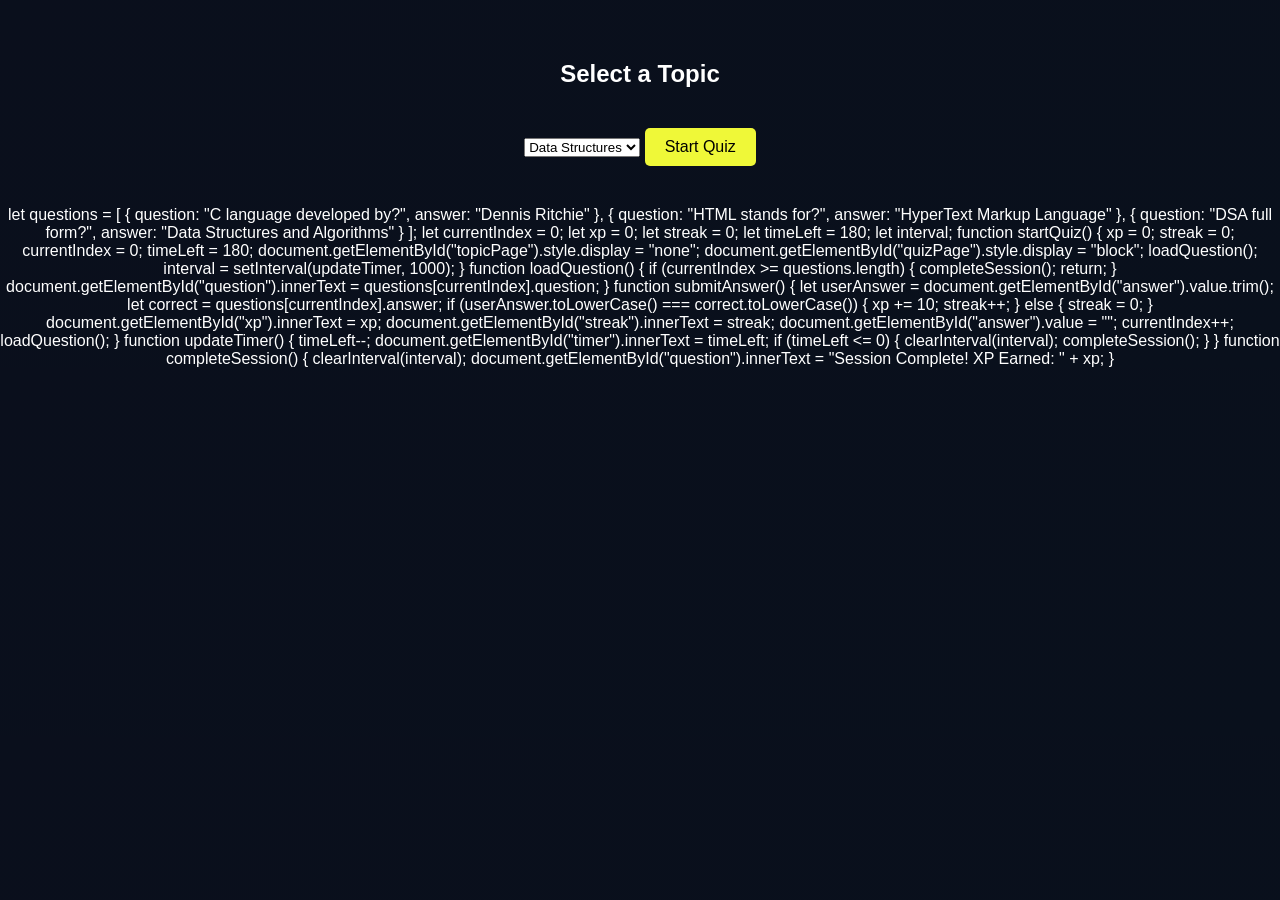
<file: 1(15).html>
<!DOCTYPE html>
<html>
<head>
    <title>GapRank - Focus Arena</title>
    <style>
        body {
            margin: 0;
            font-family: Arial, sans-serif;
            background: linear-gradient(135deg, #0a0f1c, #09101c);
            color: white;
            text-align: center;
        }

        .container {
          padding: 40px;
        }

        h1 {
            color: #f8f538;
            margin-bottom: 5px;
        }

        .stats {
            display: flex;
            justify-content: center;
            gap: 30px;
            margin: 20px 0;
        }

        .card {
            background: #050b16;
            padding: 15px 25px;
            border-radius: 10px;
            box-shadow: 0 0 10px rgba(0,0,0,0.4);
        }

        #timer {
            font-size: 40px;
            color: #fa1515;
            margin: 20px;
        }

        .energy-bar {
            width: 300px;
            height: 20px;
            background: #334155;
            border-radius: 10px;
            margin: 10px auto;
            overflow: hidden;
        }

        .energy-fill {
            height: 100%;
            width: 100%;
            background: #22c55e;
            transition: width 1s linear;
        }

        button {
            padding: 10px 20px;
            font-size: 16px;
            border: none;
            border-radius: 5px;
            background-color: #eff838;
            cursor: pointer;
            margin-top: 20px;  
        }

        button:hover {
            background-color: #0ea5e9;
        }

        .question-box {
            background: #1e293b;
            padding: 20px;
            border-radius: 10px;
            width: 400px;
            margin: 20px auto;
        }
    </style>
</head>

<body>

<div id="topicPage" class="container">
    <h2>Select a Topic</h2>

    <select id="topicSelect">
        <option value="dsa">Data Structures</option>
        <option value="c">C Programming</option>
        <option value="debug">Debugging</option>
    </select>

    <button onclick="startQuiz()">Start Quiz</button>
   
</div>


<div id="quizPage" class="container" style="display:none;">
    <h2 id="quizTitle"></h2>
    <p id="question"></p>

    <input type="text" id="answer" placeholder="Type your answer">
    <button onclick="submitAnswer()">Submit</button>

    <p>XP: <span id="xp">0</span></p>
    <p>Streak: <span id="streak">0</span></p>
    <p>Time Left: <span id="timer">1800</span>s</p>
</div>



let questions = [
    { question: "C language developed by?", answer: "Dennis Ritchie" },
    { question: "HTML stands for?", answer: "HyperText Markup Language" },
    { question: "DSA full form?", answer: "Data Structures and Algorithms" }
];

let currentIndex = 0;
let xp = 0;
let streak = 0;
let timeLeft = 180;

let interval;

function startQuiz() {

    xp = 0;
    streak = 0;
    currentIndex = 0;
    timeLeft = 180;

    document.getElementById("topicPage").style.display = "none";
    document.getElementById("quizPage").style.display = "block";

    loadQuestion();

    interval = setInterval(updateTimer, 1000);
}

function loadQuestion() {
    if (currentIndex >= questions.length) {
        completeSession();
        return;
    }

    document.getElementById("question").innerText =
        questions[currentIndex].question;
}

function submitAnswer() {

    let userAnswer = document.getElementById("answer").value.trim();
    let correct = questions[currentIndex].answer;

    if (userAnswer.toLowerCase() === correct.toLowerCase()) {
        xp += 10;
        streak++;
    } else {
        streak = 0;
    }

    document.getElementById("xp").innerText = xp;
    document.getElementById("streak").innerText = streak;

    document.getElementById("answer").value = "";
    currentIndex++;
    loadQuestion();
}

function updateTimer() {
    timeLeft--;
    document.getElementById("timer").innerText = timeLeft;

    if (timeLeft <= 0) {
        clearInterval(interval);
        completeSession();
    }
}

function completeSession() {
    clearInterval(interval);
    document.getElementById("question").innerText =
        "Session Complete! XP Earned: " + xp;
}

</body>
</html>
</file>
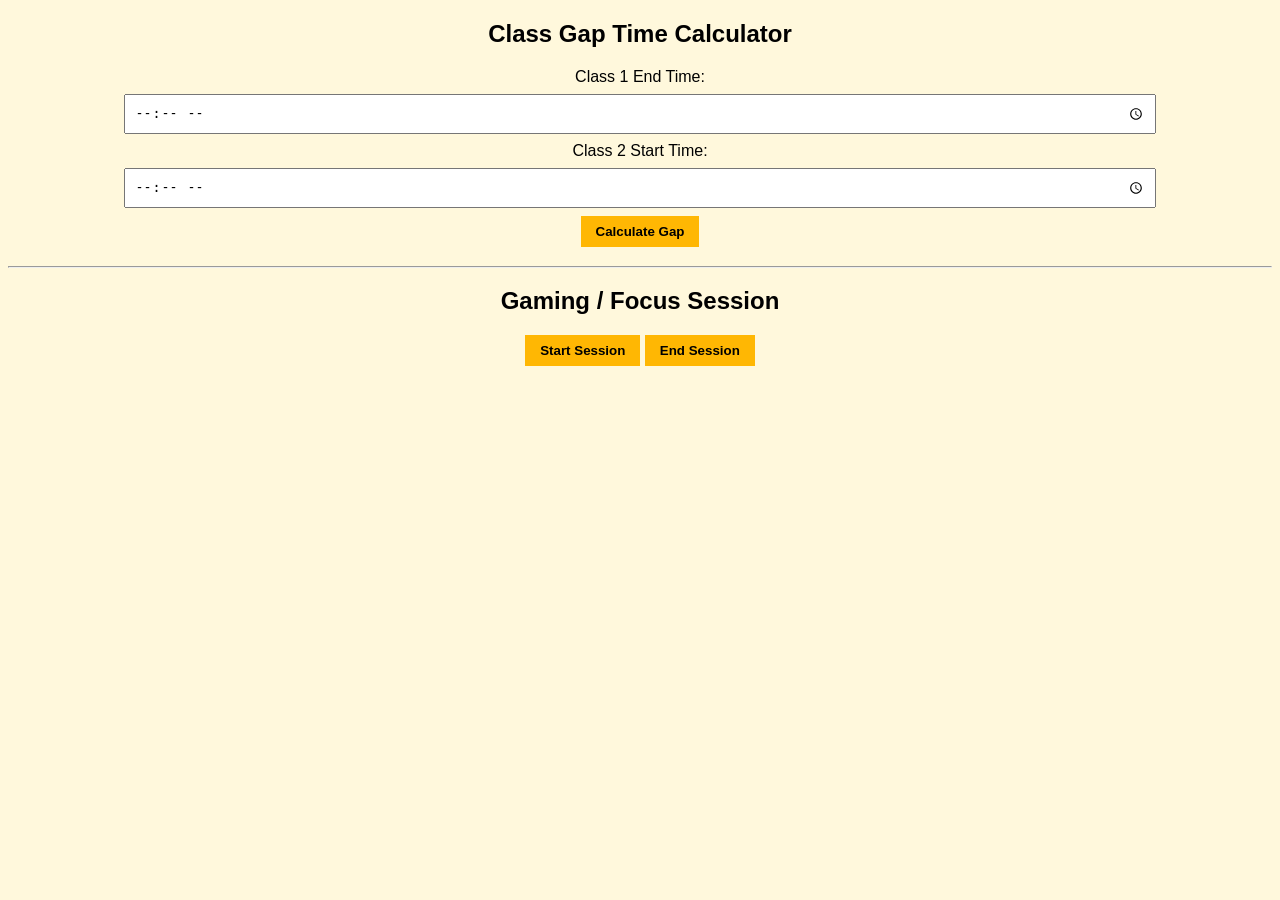
<file: index1.html>
<!DOCTYPE html>
<html>
<head>
    <title>Gap Time & FEI Calculator</title>

    <!-- Google Fonts -->
    <link href="https://fonts.googleapis.com/css2?family=Orbitron:wght@400;600&family=Inter:wght@300;400;600&display=swap" rel="stylesheet">

    <!-- External CSS -->
    <link rel="stylesheet" href="style.css">
</head>
<body>

    <div class="container">

        <h2>Class Gap Time Calculator</h2>

        <div class="input-group">
            <label>Class 1 End Time:</label>
            <input type="time" id="endTime">
        </div>

        <div class="input-group">
            <label>Class 2 Start Time:</label>
            <input type="time" id="startTime">
        </div>

        <button onclick="calculateGap()">Calculate Gap</button>

        <h3 id="gapResult"></h3>

        <hr>

        <h2>Gaming / Focus Session</h2>

        <button onclick="startSession()">Start Session</button>
        <button onclick="endSession()">End Session</button>

        <div id="timer"></div>
        <div id="warning"></div>
        <div id="fei"></div>

    </div>

    <!-- External JS -->
    <script src="script.js"></script>

</body>
</html>
</file>
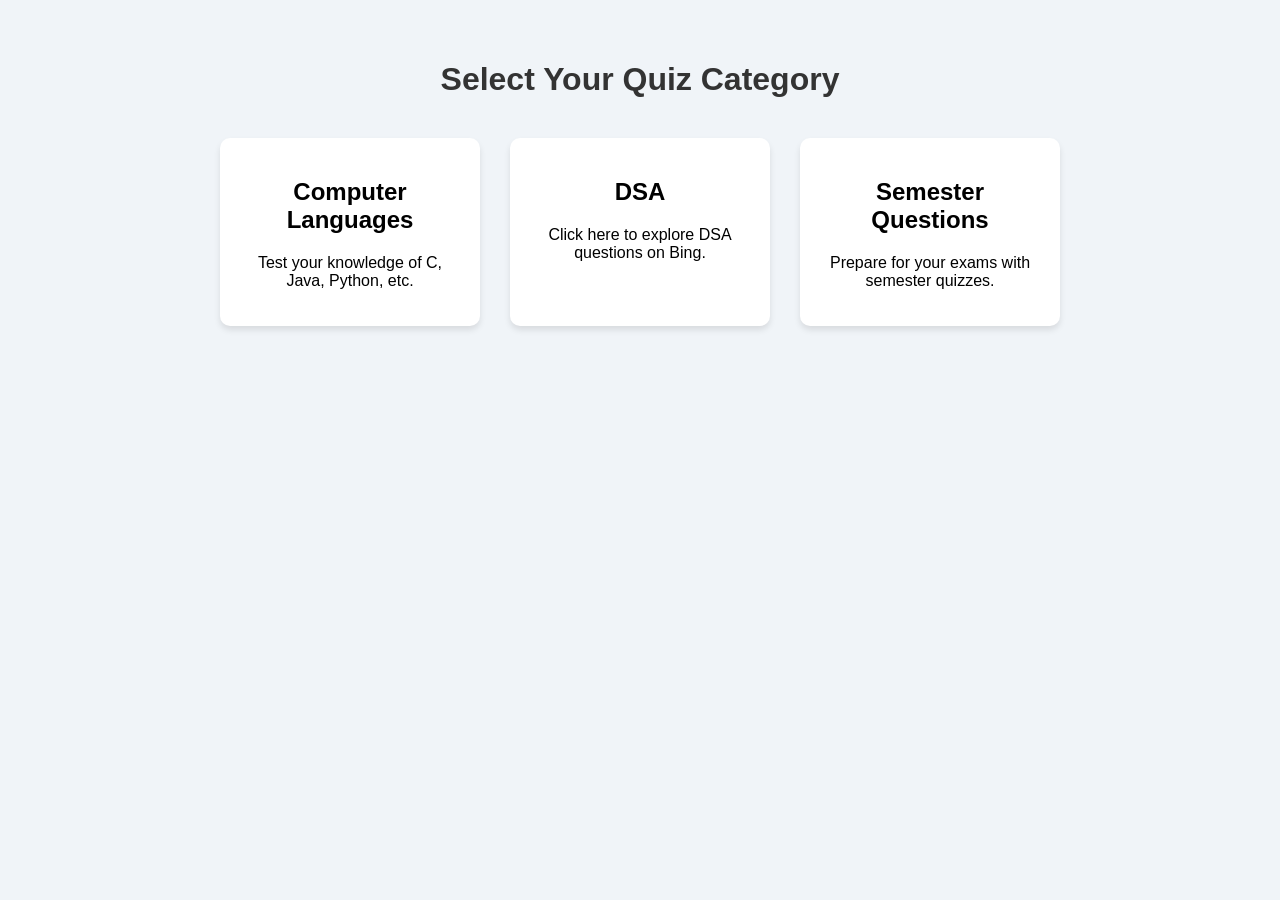
<file: option.html>
<!DOCTYPE html>
<html lang="en">
<head>
  <meta charset="UTF-8">
  <title>Quiz Selection</title>
  <link rel="stylesheet" href="option.css">
</head>
<body>
  <h1>Select Your Quiz Category</h1>
  <div class="options">
    <!-- Computer Languages -->
    <div class="card" onclick="startQuiz('languages')">
      <h2>Computer Languages</h2>
      <p>Test your knowledge of C, Java, Python, etc.</p>
    </div>

    <!-- DSA goes directly to Bing link -->
    <a class="card" href="https://www.bing.com/ck/a?!&&p=821ee6c9a9b824d7332a24638a5c3bbe10279e5f91aae7a45811a1275e20b1a3JmltdHM9MTc3MjE1MDQwMA&ptn=3&ver=2&hsh=4&fclid=10a6a10f-62de-63bf-1f0b-b7dc63d562c5&psq=dsa+questions&u=a1aHR0cHM6Ly93d3cuZ2Vla3Nmb3JnZWVrcy5vcmcvZHNhL3RvcC0xMDAtZGF0YS1zdHJ1Y3R1cmUtYW5kLWFsZ29yaXRobXMtZHNhLWludGVydmlldy1xdWVzdGlvbnMtdG9waWMtd2lzZS8" target="_blank">
      <h2>DSA</h2>
      <p>Click here to explore DSA questions on Bing.</p>
    </a>

    <!-- Semester Questions -->
    <div class="card" onclick="startQuiz('semester')">
      <h2>Semester Questions</h2>
      <p>Prepare for your exams with semester quizzes.</p>
    </div>
  </div>

  <div id="quizContainer" class="hidden">
    <h2 id="quizTitle"></h2>
    <div id="questions"></div>
  </div>

  <script src="option.js"></script>
</body>
</html>
</file>
<file: style.css>
body {
    font-family: Arial;
    background-color: #fff8dc;
    text-align: center;
}

.card {
    background: #ffe066;
    padding: 20px;
    margin: 20px auto;
    width: 320px;
    border-radius: 10px;
    box-shadow: 0 4px 10px rgba(0,0,0,0.2);
}

input {
    display: block;
    margin: 8px auto;
    padding: 8px;
    width: 80%;
}

button {
    padding: 8px 15px;
    background: #ffb703;
    border: none;
    cursor: pointer;
    font-weight: bold;
}
.class-row {
    display: flex;
    justify-content: center;
    align-items: center;
    gap: 10px;
    margin: 8px 0;
}

.class-row input {
    width: 110px;
}
</file>
<file: option.css>
body {
  font-family: "Segoe UI", Arial, sans-serif;
  background: #f0f4f8;
  text-align: center;
  margin: 0;
  padding: 40px;
}
h1 {
  color: #333;
}
.options {
  display: flex;
  justify-content: center;
  gap: 30px;
  margin-top: 40px;
}
.card {
  background: white;
  padding: 20px;
  border-radius: 10px;
  box-shadow: 0 4px 6px rgba(0,0,0,0.1);
  width: 220px;
  cursor: pointer;
  transition: transform 0.2s, box-shadow 0.2s;
  text-decoration: none; /* for <a> cards */
  color: inherit;
}
.card:hover {
  transform: translateY(-5px);
  box-shadow: 0 8px 12px rgba(0,0,0,0.2);
}
.hidden {
  display: none;
}

#quizContainer {
  margin-top: 50px;
  text-align: left;
  max-width: 600px;
  margin-left: auto;
  margin-right: auto;
}
</file>
